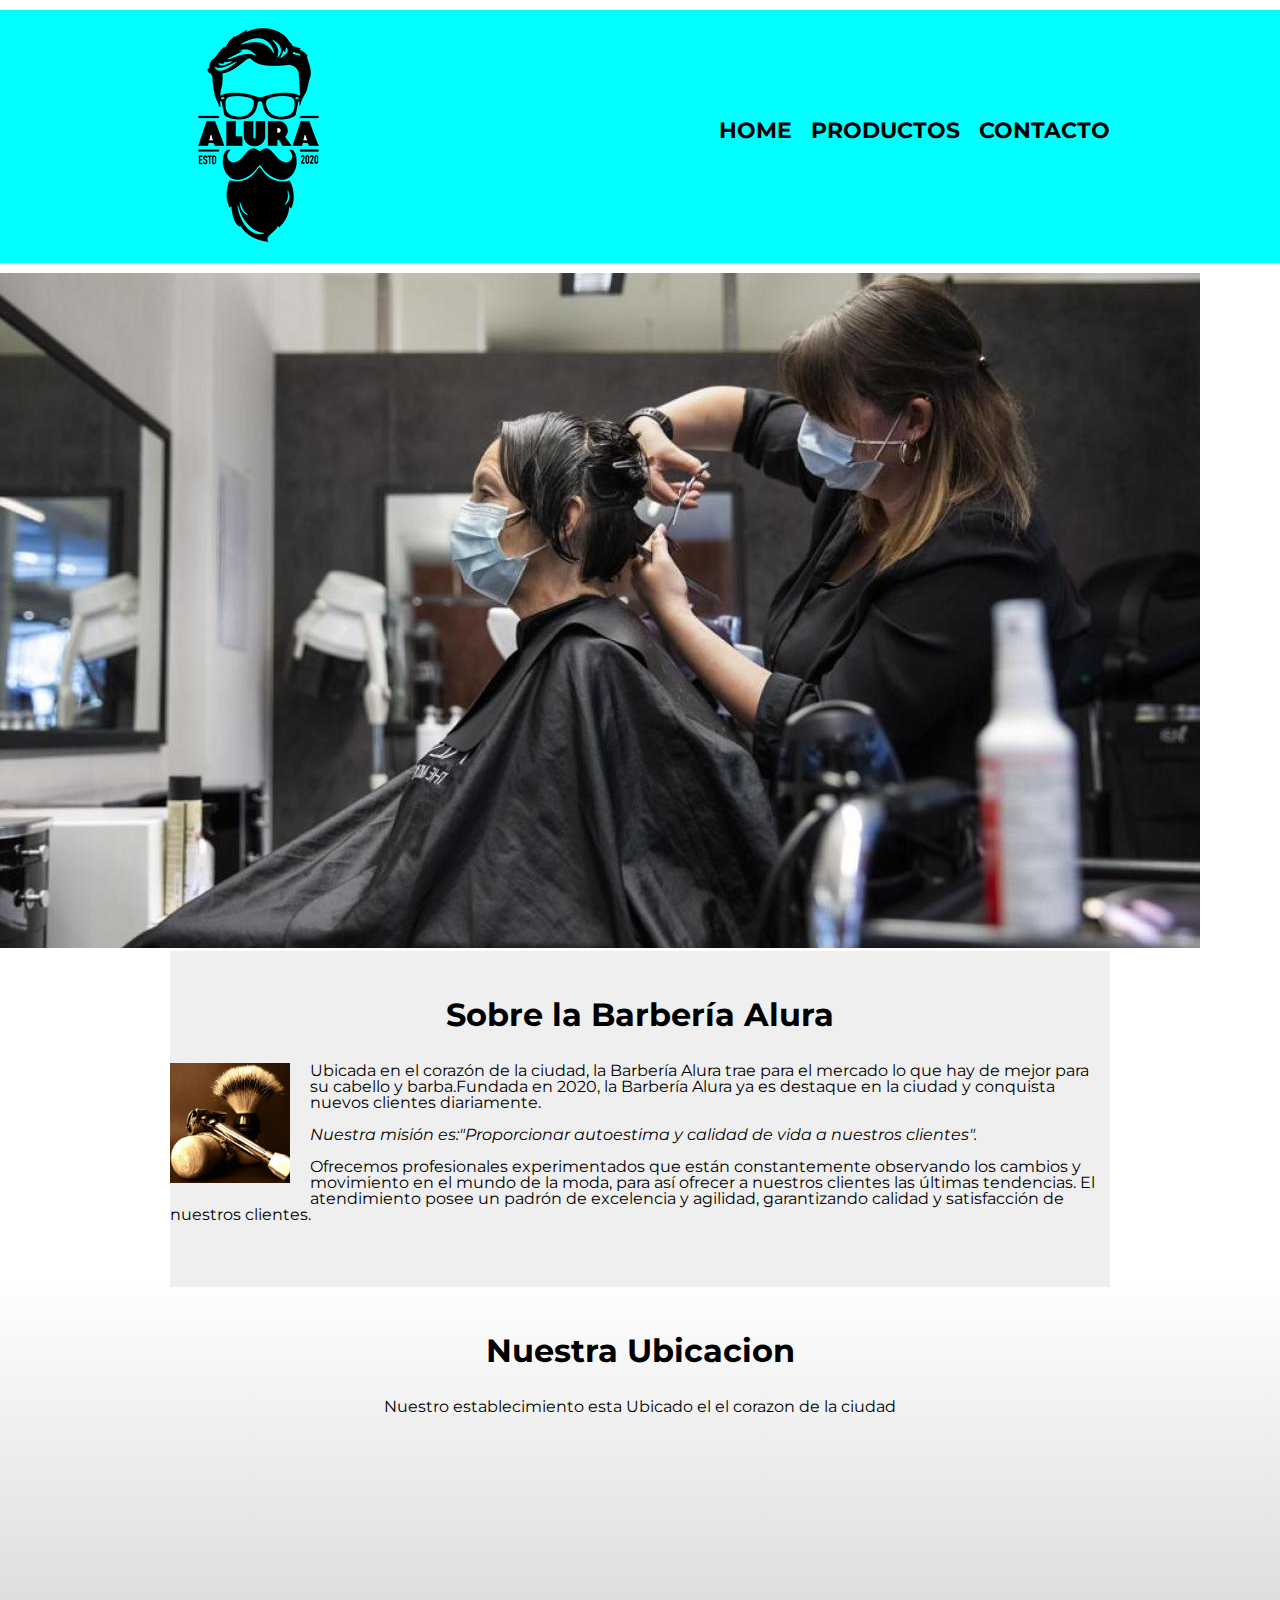
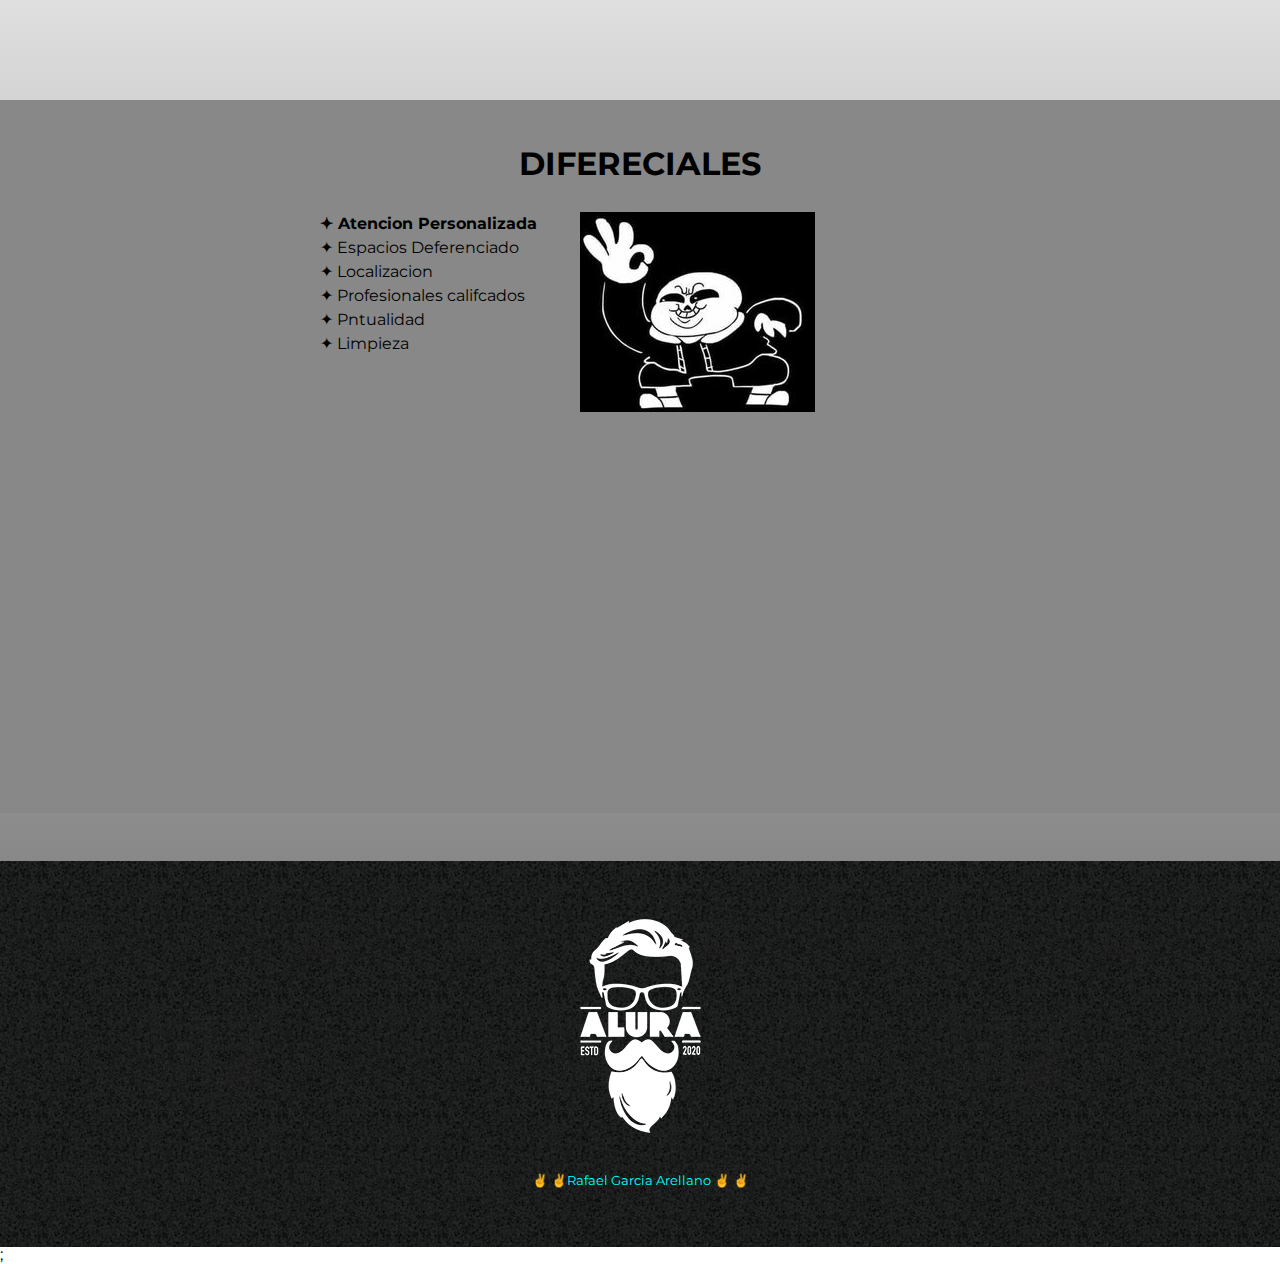
<file: index.html>
<!DOCTYPE html> 
           
     <html lang="es">

     <head>
        
            <meta charset="UTF-8">
            <meta name="viewport"content="width-device-width">
            <title>Barberia Alura</title>
            <link rel="stylesheet" href="reset.css">
            <link rel="stylesheet" href="style.css">
            <link rel="preconnect" href="https://fonts.googleapis.com">
            <link rel="preconnect" href="https://fonts.gstatic.com" crossorigin>
            <link href="https://fonts.googleapis.com/css2?family=Montserrat:wght@200&display=swap" rel="stylesheet">
    </head>

    <body>
        <header>
            <div class="caja">     
                   <h1><img src="banner/logo.png"></h1>
                <nav>      
                    <ul>
                        <li><a href="index.html">Home</a></li> 
                        <li><a href="productos.html">Productos</a></li> 
                        <li><a href="contacto.html">Contacto</a></li>
                        
                    </ul>                
                </nav>     
            </div>           
        </header>

     <img id="banner" src="banner/1.jpeg">
        <main>
            <section class= "principal">

                    <h2 class="titulo-principal">Sobre la Barbería Alura</h2>

                    <img class="utencilios"src="utensilios[1].jpg"
                    alt="utensilios de un barbero">

                    <p>Ubicada en el corazón de la ciudad, la <strong>Barbería Alura
                    </strong> trae para el mercado lo que hay de mejor para su cabello 
                    y barba.Fundada en 2020, la Barbería Alura ya es destaque en la 
                    ciudad y conquista nuevos clientes diariamente. </p>

                    <p id="mission"><em>Nuestra misión es:<strong>"Proporcionar 
                        autoestima y calidad de vida a nuestros clientes"</strong>.</em></p>

                    <p>Ofrecemos profesionales experimentados que están 
                    constantemente observando los cambios y movimiento en el mundo de 
                    la moda, para así ofrecer a nuestros clientes las últimas 
                    tendencias. El atendimiento posee un padrón de excelencia y 
                    agilidad, garantizando calidad y satisfacción de nuestros 
                    clientes.</p>
         </section>
         <section class="mapa">
            <h3 class="titulo-principal">Nuestra Ubicacion</h3>
            <p>Nuestro establecimiento esta Ubicado el el corazon de la ciudad</p>
            <div class="mapa-contenido">
            <iframe src="https://www.google.com/maps/embed?pb=!1m18!1m12!1m3!1d900.
            0374740163467!2d-103.47327563046157!3d25.533383408718688!2m3!1f0!2f0!
            3f0!3m2!1i1024!2i768!4f13.1!3m3!1m2!1s0x868fd96a969d2747%3A0xa1d702bd92b0045c!2sAv.
            %20Tercera%20315-400%2C%20Constancia%2C%2027320%20Torre%C3%B3n%2C%20Coah.!5e0!3m2!1ses-
            419!2smx!4v1681943534036!5m2!1ses-419!2smx" width="800" height="250" style="border:0;" 
            allowfullscreen="" loading="lazy" referrerpolicy="no-referrer-when-downgrade"></iframe>
            </div>
         
                <section class= "diferenciales">

           <h3 class="titulo-principal">DIFERECIALES</h3>
           <div class="contenidos-diferenciales">
                <ul class="lista-diferenciales">
                        <li class="items"> Atencion Personalizada </li>
                        <li class="items"> Espacios Deferenciado</li>
                        <li class="items"> Localizacion</li>
                        <li class="items"> Profesionales califcados</li>  
                        <li class="items"> Pntualidad</li>
                        <li class="items"> Limpieza</li>
                    </ul>  <img src="13.jpg" class="imagenDiferenciales" >
                </div>
      
        <div class="video">
                <iframe width="560" height="315" src="https://www.youtube.com/embed/rugYY0WMlj0" 
                title="YouTube video player" frameborder="0" allow="accelerometer; autoplay; 
                clipboard-write; encrypted-media; gyroscope; picture-in-picture; web-share" 
                allowfullscreen></iframe> 
        </div>
    </section>
  </main>
    

    <footer>
        <img src="logo-blanco.png" alt="logo">
        <p class="rafa"> &#9996; &#9996;Rafael Garcia Arellano &#9996; &#9996;</p>
    </footer>

    </html>;
</file>
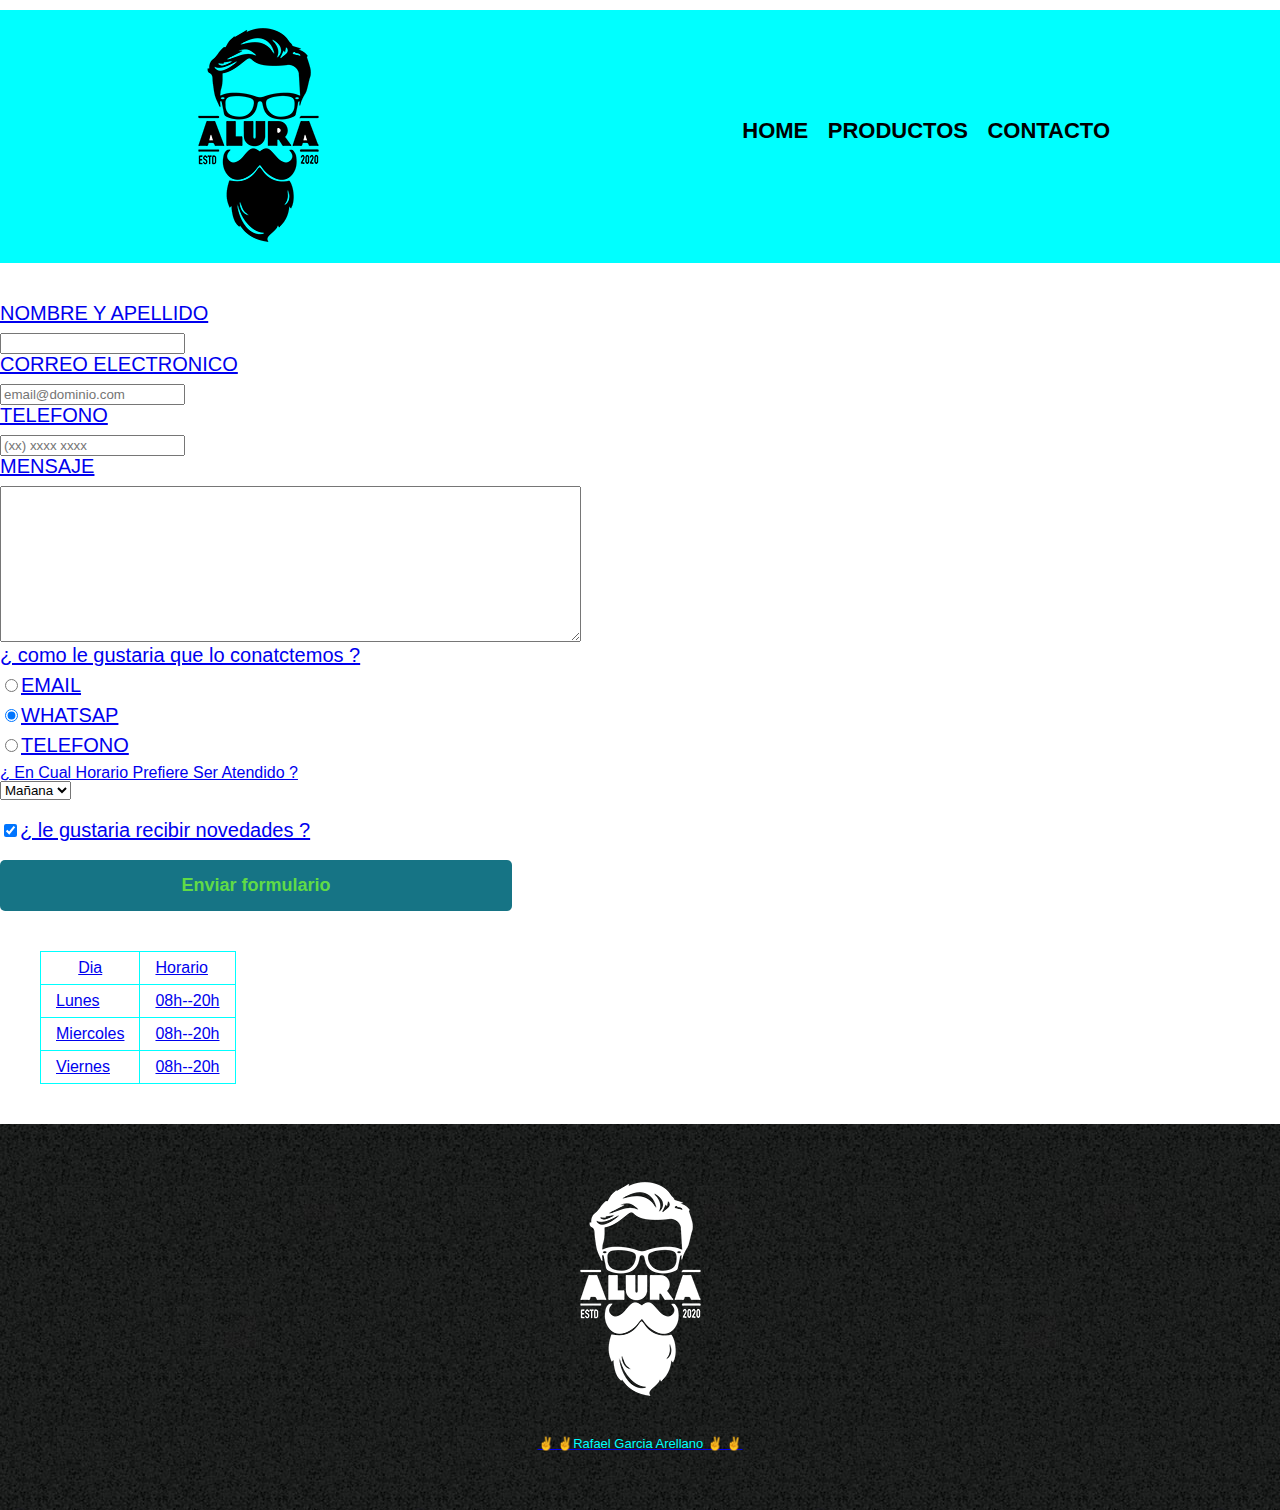
<file: c1.html>
<!DOCTYPE html>

<html lang="es">

<html>
      <head>
            <meta charset="UTF-8">
            <title>Contacto - Barberia</title>  
            <link rel="stylesheet" href="reset.css">    
            <link rel="stylesheet" href="style.css">
      </head>

<body>
   <header>
       <div class="caja">

              <h1><img src="banner/logo.png" alt="logo"></h1>
           <nav>      
             <ul>
                <li><a href="index.html">Home</a></li> 
                <li><a href="productos.html">Productos</a></li> 
                <li><a href="contacto.html">Contacto</li>
  
             </ul>
           </nav>

       </div>
      
   </header>

<main>
    <form>
                <label for="NOMBRE Y APELLIDO">NOMBRE Y APELLIDO</label>
                <input type="nombre"id="NOMBRE Y APELLIDO"class="inpud-padron" required> 
        
                <label for="CORREO ELECTRONICO"> CORREO ELECTRONICO</label>
                <input type="email" id="CORREO ELECTRONICO" class="inpud-padron" required 
                placeholder="email@dominio.com">

                <label for="TELEFONO"> TELEFONO</label>
                <input type="telefono" id="TELEFONO"class="inpud-padron" required
                placeholder="(xx) xxxx xxxx">

                <label for="mensaje">MENSAJE</label>
                <textarea cols="70" rows="10" id="mensaje"class="inpud-padron"></textarea>  
     <fieldset>
          <legend> ¿ como le gustaria que lo conatctemos ?</legend>
                      
               <label for="radio-Email"><input type="radio" name="contacto" 
                 value="Email" id="radio-Email">EMAIL </label>

               <label for="radio-Whatsap"> <input type="radio" name="contacto"
                 value="Whatsap" id="radio-Whatsap" checked>WHATSAP </label>

               <label for="radio-Telefono"> <input type="radio" name="contacto"
                 value="TELEFONO" id="radio-Telefono">TELEFONO </label>

      </fieldset>
        <div>
         <p>¿ En Cual Horario Prefiere Ser Atendido ?</p>
            <select>
                <option>Mañana</option>
                <option>Tarde</option>
                <option>Noche</option>
            </select>
       </div>
                <label class="checkbox"><input type="checkbox" checked>¿ le gustaria recibir novedades ? </label>
                <input type="submit"value="Enviar formulario" class="enviar">
    </form>
    <table>
             <tr>
             <th>Dia</th>
             <td>Horario</td>
             </tr>
      <thead>
      <tbody>

             <tr>
             <td>Lunes</td>
             <td>08h--20h</td>
             </tr>

             <tr>
             <td>Miercoles</td>
             <td>08h--20h</td>
             </tr>

            <tr>            
            <td>Viernes</td>
            <td>08h--20h</td>     
            </tr>          
        </tbody> 
      </thead>    
    </table>
    
</main>

              <footer>
                      <img src="logo-blanco.png" alt="logo">
         <p class="rafa"> 	
                  &#9996; &#9996;Rafael Garcia Arellano &#9996; &#9996;</p>
     
  </footer>
  </html>
</file>
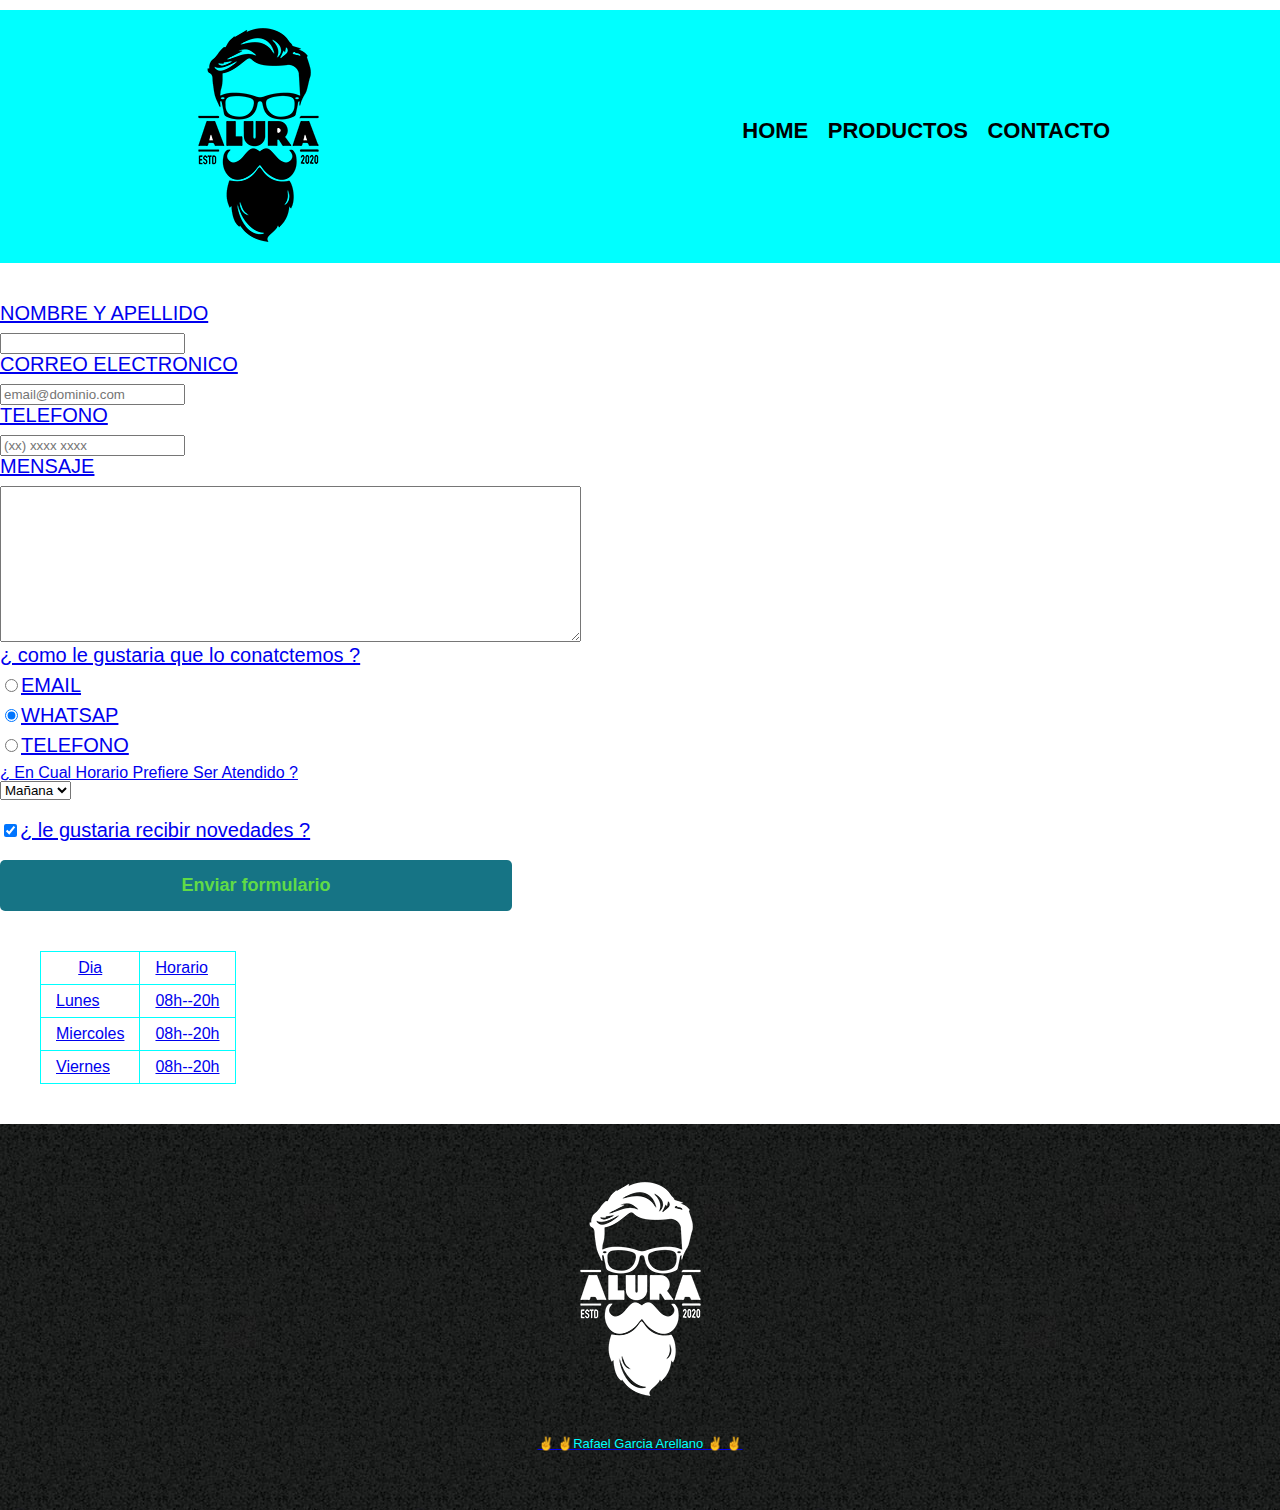
<file: contacto.html>
<!DOCTYPE html>

<html lang="es">

<html>
      <head>
            <meta charset="UTF-8">
            <title>Contacto - Barberia</title> 
            <link rel="stylesheet" href="reset.css">     
            <link rel="stylesheet" href="style.css">
      </head>

<body>
   <header>
       <div class="caja">

              <h1><img src="banner/logo.png" alt="logo"></h1>
           <nav>      
             <ul>
                <li><a href="index.html">Home</a></li> 
                <li><a href="productos.html">Productos</a></li> 
                <li><a href="contacto.html">Contacto</li>
  
             </ul>
           </nav>

       </div>
      
   </header>

<main>
    <form>
                <label for="NOMBRE Y APELLIDO">NOMBRE Y APELLIDO</label>
                <input type="nombre"id="NOMBRE Y APELLIDO"class="inpud-padron" required> 
        
                <label for="CORREO ELECTRONICO"> CORREO ELECTRONICO</label>
                <input type="email" id="CORREO ELECTRONICO" class="inpud-padron" required 
                placeholder="email@dominio.com">

                <label for="TELEFONO"> TELEFONO</label>
                <input type="telefono" id="TELEFONO"class="inpud-padron" required
                placeholder="(xx) xxxx xxxx">

                <label for="mensaje">MENSAJE</label>
                <textarea cols="70" rows="10" id="mensaje"class="inpud-padron"></textarea>  
     <fieldset>
          <legend> ¿ como le gustaria que lo conatctemos ?</legend>
                      
               <label for="radio-Email"><input type="radio" name="contacto" 
                 value="Email" id="radio-Email">EMAIL </label>

               <label for="radio-Whatsap"> <input type="radio" name="contacto"
                 value="Whatsap" id="radio-Whatsap" checked>WHATSAP </label>

               <label for="radio-Telefono"> <input type="radio" name="contacto"
                 value="TELEFONO" id="radio-Telefono">TELEFONO </label>

      </fieldset>
        <div>
         <p>¿ En Cual Horario Prefiere Ser Atendido ?</p>
            <select>
                <option>Mañana</option>
                <option>Tarde</option>
                <option>Noche</option>
            </select>
       </div>
                <label class="checkbox"><input type="checkbox" checked>¿ le gustaria recibir novedades ? </label>
                <input type="submit"value="Enviar formulario" class="enviar">
    </form>
    <table>
             <tr>
             <th>Dia</th>
             <td>Horario</td>
             </tr>
      <thead>
      <tbody>

             <tr>
             <td>Lunes</td>
             <td>08h--20h</td>
             </tr>

             <tr>
             <td>Miercoles</td>
             <td>08h--20h</td>
             </tr>

            <tr>            
            <td>Viernes</td>
            <td>08h--20h</td>     
            </tr>          
        </tbody> 
      </thead>    
    </table>
    
</main>

              <footer>
                      <img src="logo-blanco.png" alt="logo">
         <p class="rafa"> 	
                  &#9996; &#9996;Rafael Garcia Arellano &#9996; &#9996;</p>
     
  </footer>
  </html>
</file>
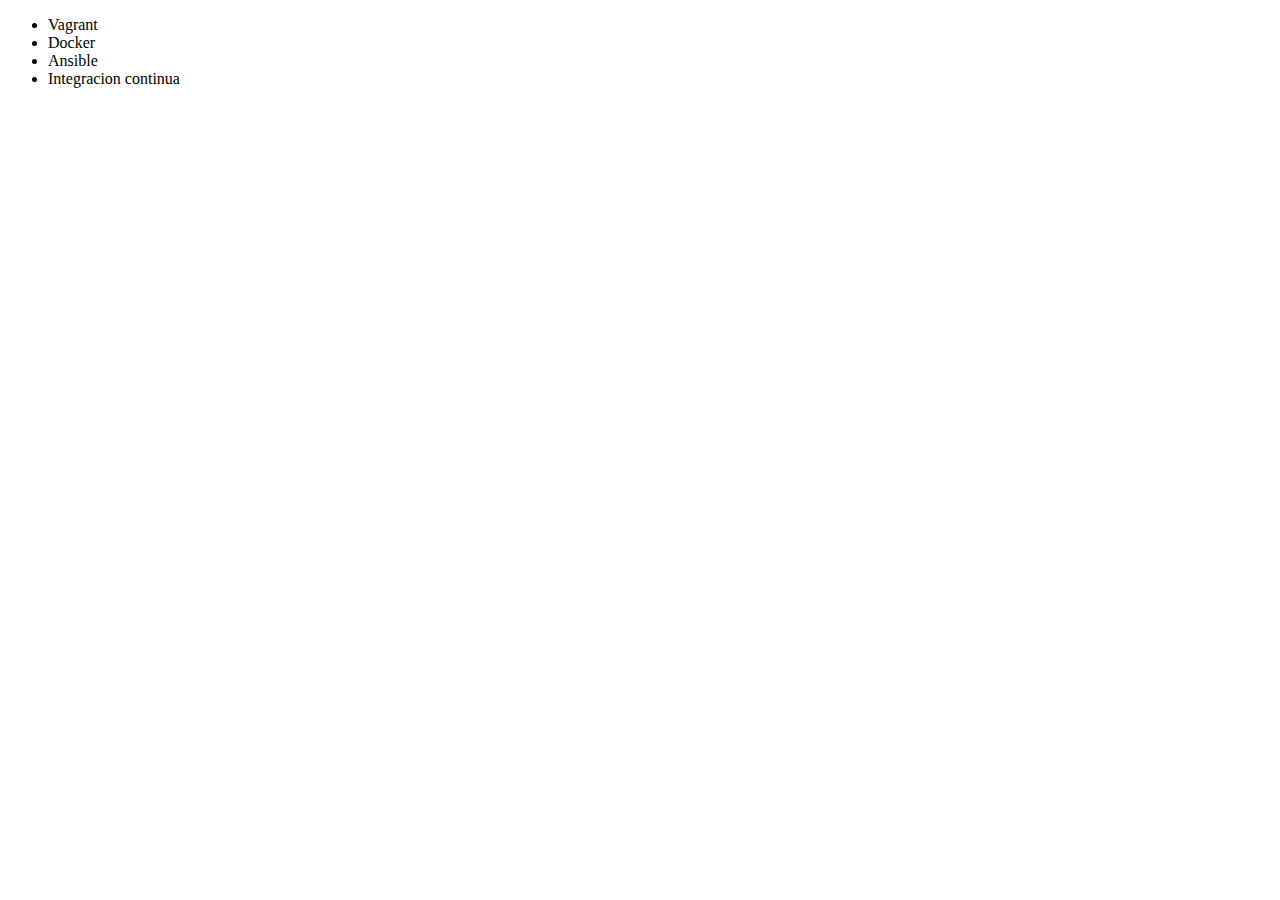
<file: index-rafa.html>
<!DOCTYPE html>
<html lang = "en">
<head>
     <meta charset = "UTF-8">
     <title> Cursos de Alura </title>
</head>
<body>
     <ul>
         <li> Vagrant </li>
         <li> Docker </li>
         <li> Ansible </li>
         <li> Integracion continua </li>
     </ul>
</body>
</html>
</file>
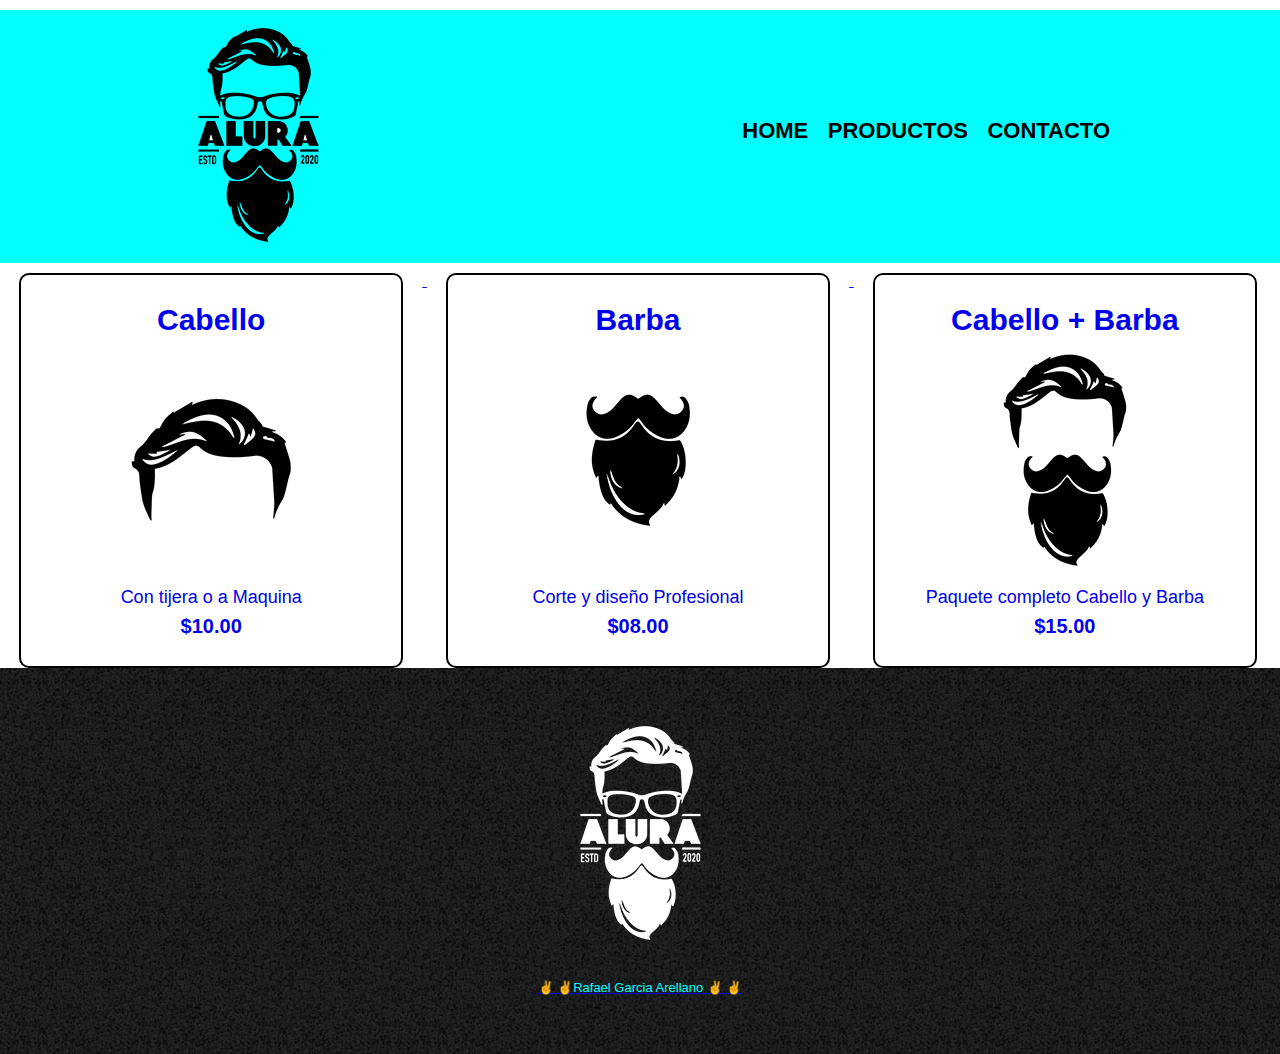
<file: productos.html>
<!DOCTYPE html>

<html>
    <head>
      <meta charset="UTF-8">
      <title>Productos - Barberia</title>
      <link rel="stylesheet" href="reset.css">
      <link rel="stylesheet" href="style.css">
    </head>

<body>
   <header>
       <div class="caja">

              <h1><img src="banner/logo.png"></h1>
           <nav>      
              <ul>
                  <li><a href="index.html">Home</a></li> 
                  <li><a href="productos.html">Productos</a></li> 
                  <li><a href="contacto.html">Contacto</li>
  
              </ul>
           </nav>
       </div>
      
   </header>

   <main>
      <ul class="productos">
       <li>
          <h2>Cabello</h2> 
          <img src="cabello.jpg">
          <p class="producto-descripcion">Con tijera o a Maquina</p>
          <p class="producto-precio">$10.00</p>
       </li> 
       <li>
          <h2>Barba</h2> 
          <img src="barba.jpg">
          <p class="producto-descripcion">Corte y diseño Profesional</p>
          <p class="producto-precio">$08.00</p> 
      </li>

      <li>
         <h2>Cabello + Barba</h2> 
         <img src="cabello+barba.jpg">
         <p class="producto-descripcion">Paquete completo Cabello y Barba</p>
         <p class="producto-precio">$15.00</p>
      </li> 
    </ul>

    
     </main>
</body>
<footer>
  <img src="logo-blanco.png" alt="">
  <p class="rafa"> 	
    &#9996; &#9996;Rafael Garcia Arellano &#9996; &#9996;</p>
   
</footer>

</html>
</file>
<file: style.css>
body{
    font-family: 'Montserrat', sans-serif;
}

header{
    background-color: aqua;
    padding: 20px,0;

}

 .caja{
    width: 940px;
    position: relative;
    margin: 10px auto;
}
.banner{
   
    width: 940px;
}
.titulo-principal{
    font-weight: bold;
}
nav{   
    position: absolute;
    top:110px;
    right: 0;
 
}
nav li{
    display: inline;
    margin: 0 0 0 15px;
}
nav a{
    text-transform: uppercase;
    color: black;
    font-weight: bold;
    font-size: 22px;
    text-decoration: none;
}
nav a:hover{
    color: darkred;
    text-decoration: underline;
}
.productos li{
    display: inline-block;
    text-align: center;
    width: 30%;
    vertical-align: top;    
    margin: 0 1.5%;
    padding: 30px 20px;
    box-sizing: border-box;
    border-color: black;
    border-width: 2px;
    border-style: solid;
    border: 2px solid #000000;
    border-radius: 10px; 
}
.productos li:hover{
    border-color: deeppink;
    font-size: 40px;
}
.productos li:active{
   border-color: yellow;
   font-size: 40px;
}

.productos h2{
    font-size: 30px;
    font-weight: bold;
        }
.productos li:hover h2{
    font-size: 33px;
    
}   
.producto-descripcion{
    font-size: 18px;
   /* font: bold;*/
    
}
.producto-precio{
    font-size: 20px;
    font-weight: bold;
    margin-top: 10px;
    
}
footer{
    padding: 40px;
    text-align: center;
    background: url(bg.jpg);
}
.rafa{
    color: aqua;
    font-size: 13px;
    margin: 20px;
 }
   
 
 form{
    margin: 40px 0;
 }
 form label, form legend{
    display: block;
    font-size: 20px;
    margin: 0 0 10px;
    
 }
 .input-padron{
    display: block;
    margin: 0 0 20px;
    padding: 10px 25px;
    width: 50%;
 }
.checkbox{
    margin: 20px 0;
}
/*p{
    color: rgb(8, 8, 8);
    font: bold;
}*/
.enviar{
    width: 40%;
    padding: 15px 0;
    font-size: 18px;
    font-weight: bold;
    color: rgb(96, 219, 71);
    background: rgb(22, 116, 133);
    border: none;
    border-radius: 5px;
    transition: 1s all;
    cursor: pointer;
}
.enviar:hover{
    background-color: mediumvioletred;
    transform: scale(1.2); 
}
table{
    margin: 40px 40px;
}
thead{
    background: crimson;
    color: blue;
    font-weight: bold;    
}
td,th{
    border: 1px solid cyan;
    padding: 8px 15px;
}
/* css para nuestro home*/

.banner{
    width: 100% ;
}
.principal{
    padding: 3em 0;
    background: #efefef;
    width: 940px;
    margin: 0 auto;
}
.titulo-principal{
    text-align: center;
    font-size: 2em;
    margin: 0 0 1em;
    clear:left;
    color: rgb(0, 0, 0);
    
}
/*.titulo-principal::first-letter{
    font-weight: bold;
}
.p:first-line{
    font-style: italic;
}*/

.principal p{
    margin: 0 0 1em;
}
.principal-strong{
    font-weight: bold;
}
.principal em{
    font-style: italic;
}
.utencilios{
    width: 120px;
    float: left;
    margin: 0 20px 20px 0;
}
.mapa{
    padding: 3em 0;
    background: linear-gradient( #fefefe, #888888);
    
}
.mapa p{
    margin: 0 0 2em;
    text-align: center;
}
.mapa-contenido{
    width: 940px;
    margin: 0 auto;
}
.diferenciales{
    padding: 3em 0;
    background: #888888;
   /* width: 940px;
    margin: 0 auto;*/
}
.contenidos-diferenciales{
    width: 640px;
    margin: 0 auto;

}
.lista-diferenciales{
    width: 40%;
    display: inline-block;
    vertical-align: top;
}
.items{
    line-height: 1.5;
}
.items:before{
    content: "✦"
}
.items:first-child{
    font-weight: bold;
}
.imagen-Diferenciales{
    width: 60%;
    transition: 400ms;
    box-shadow: 10px 10px 30px 15px #000000;
    
}
.imagen-Diferenciales:hover{
    opacity: 0.3;
}
.video{
    width: 560px;
    margin: 1em auto;
}
@media screen and (max-width: 480px){
    h1{  
        text-align: center;
      }
    nav{
        position: static;
    }
    .caja,.principal,.imagen-Diferenciales,.video.banner{
        width: auto;
    }
 }
</file>
